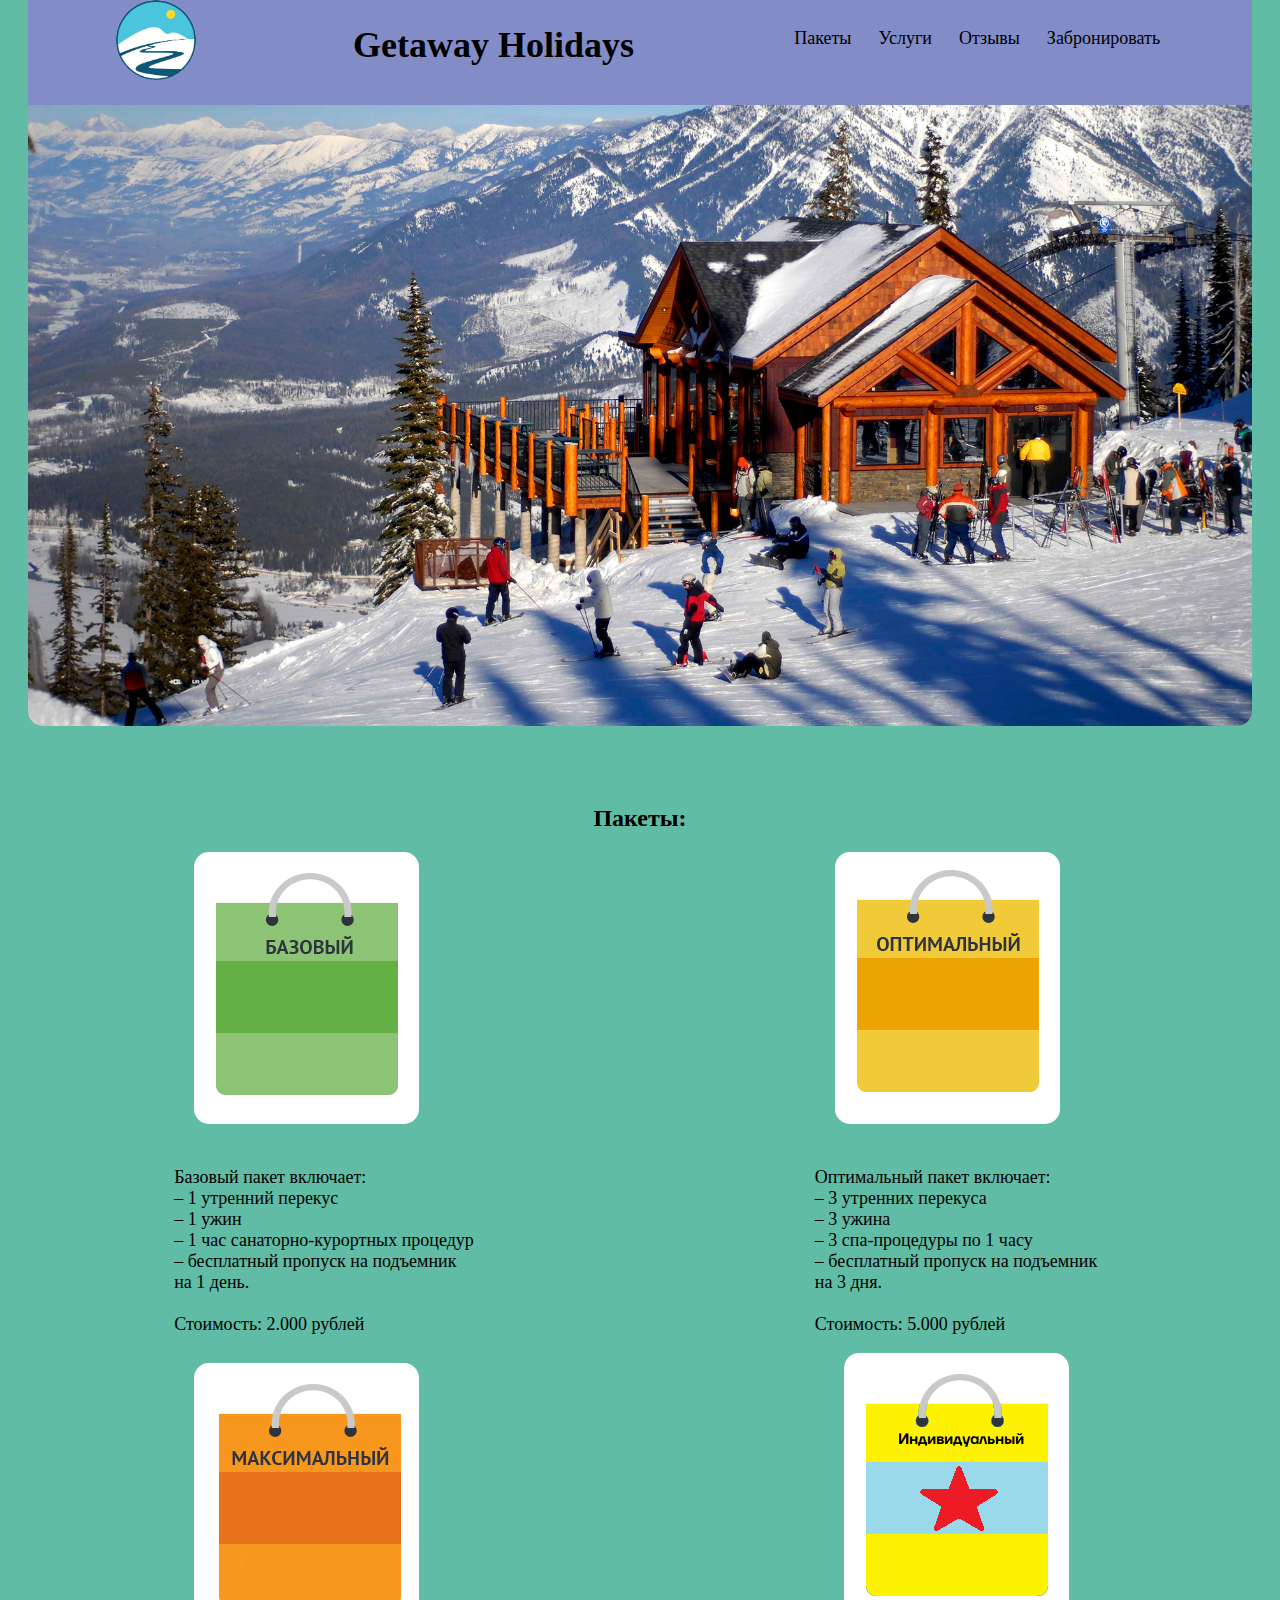
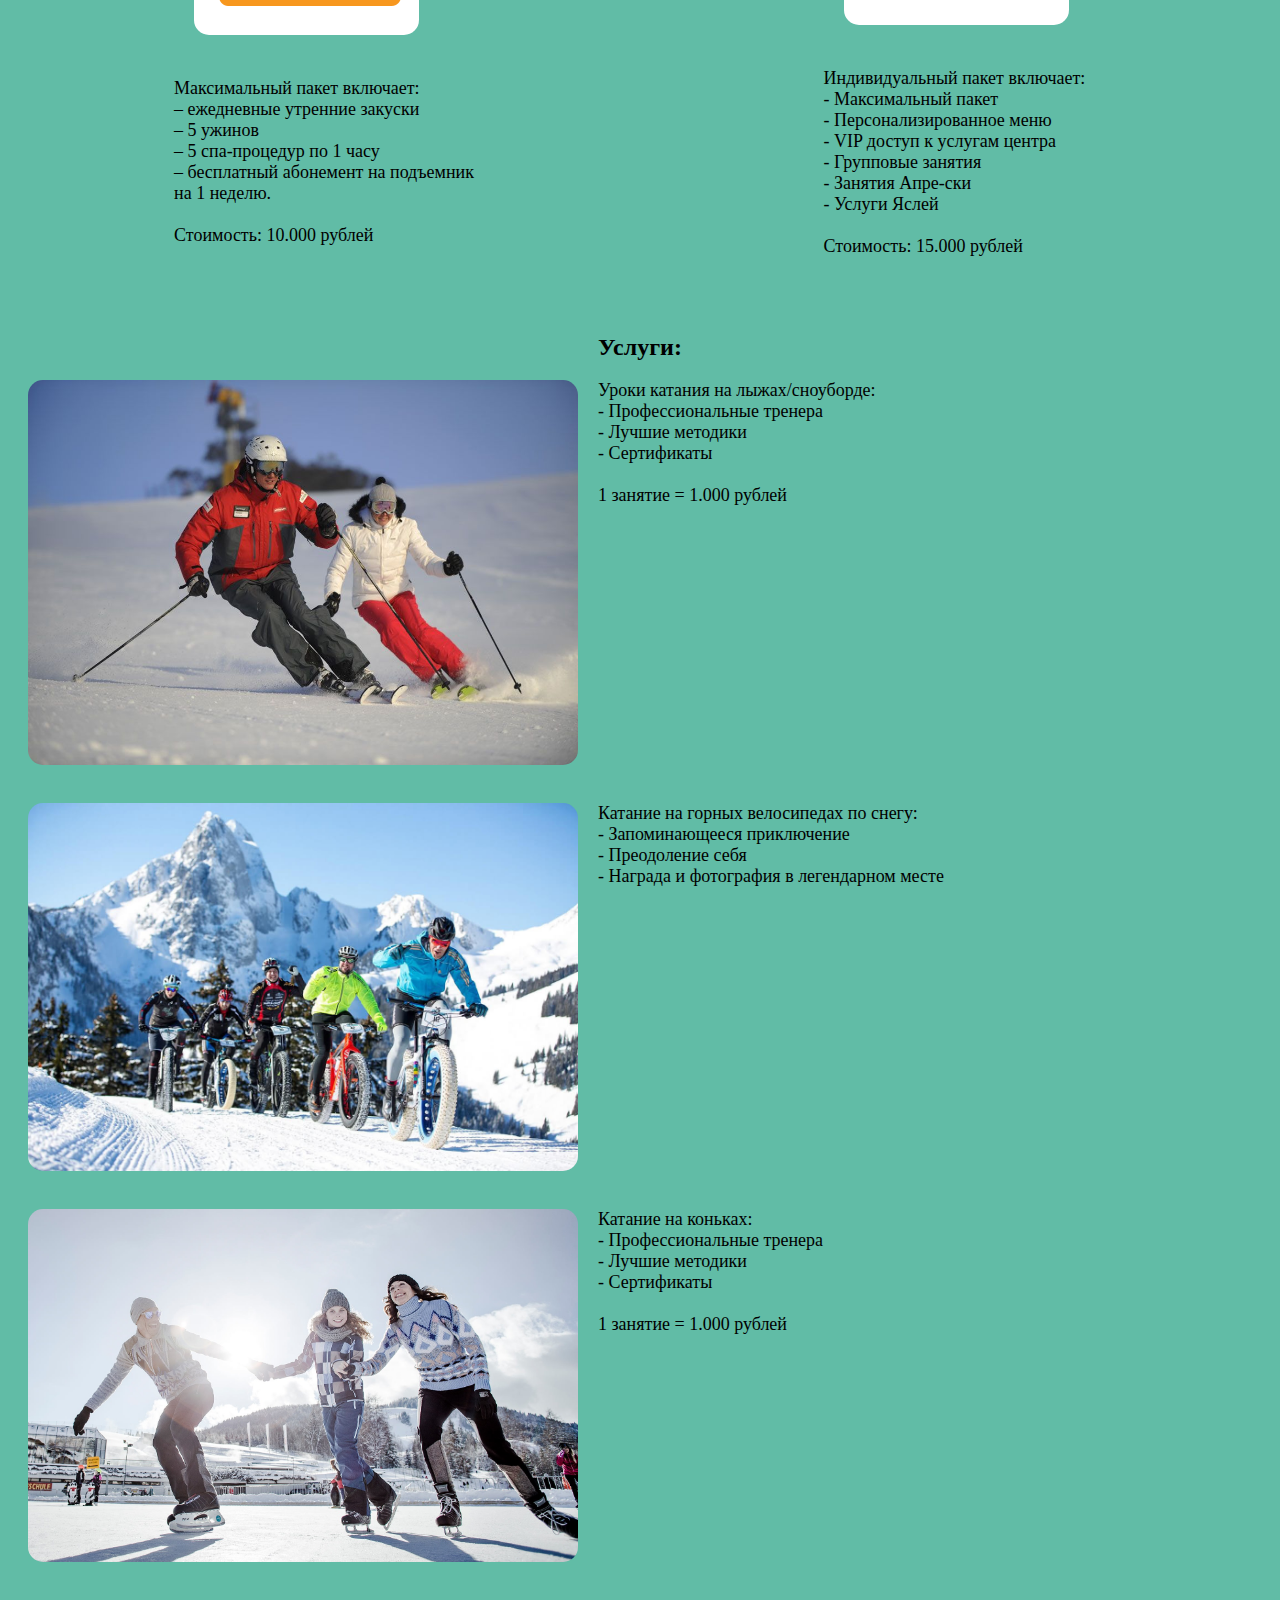
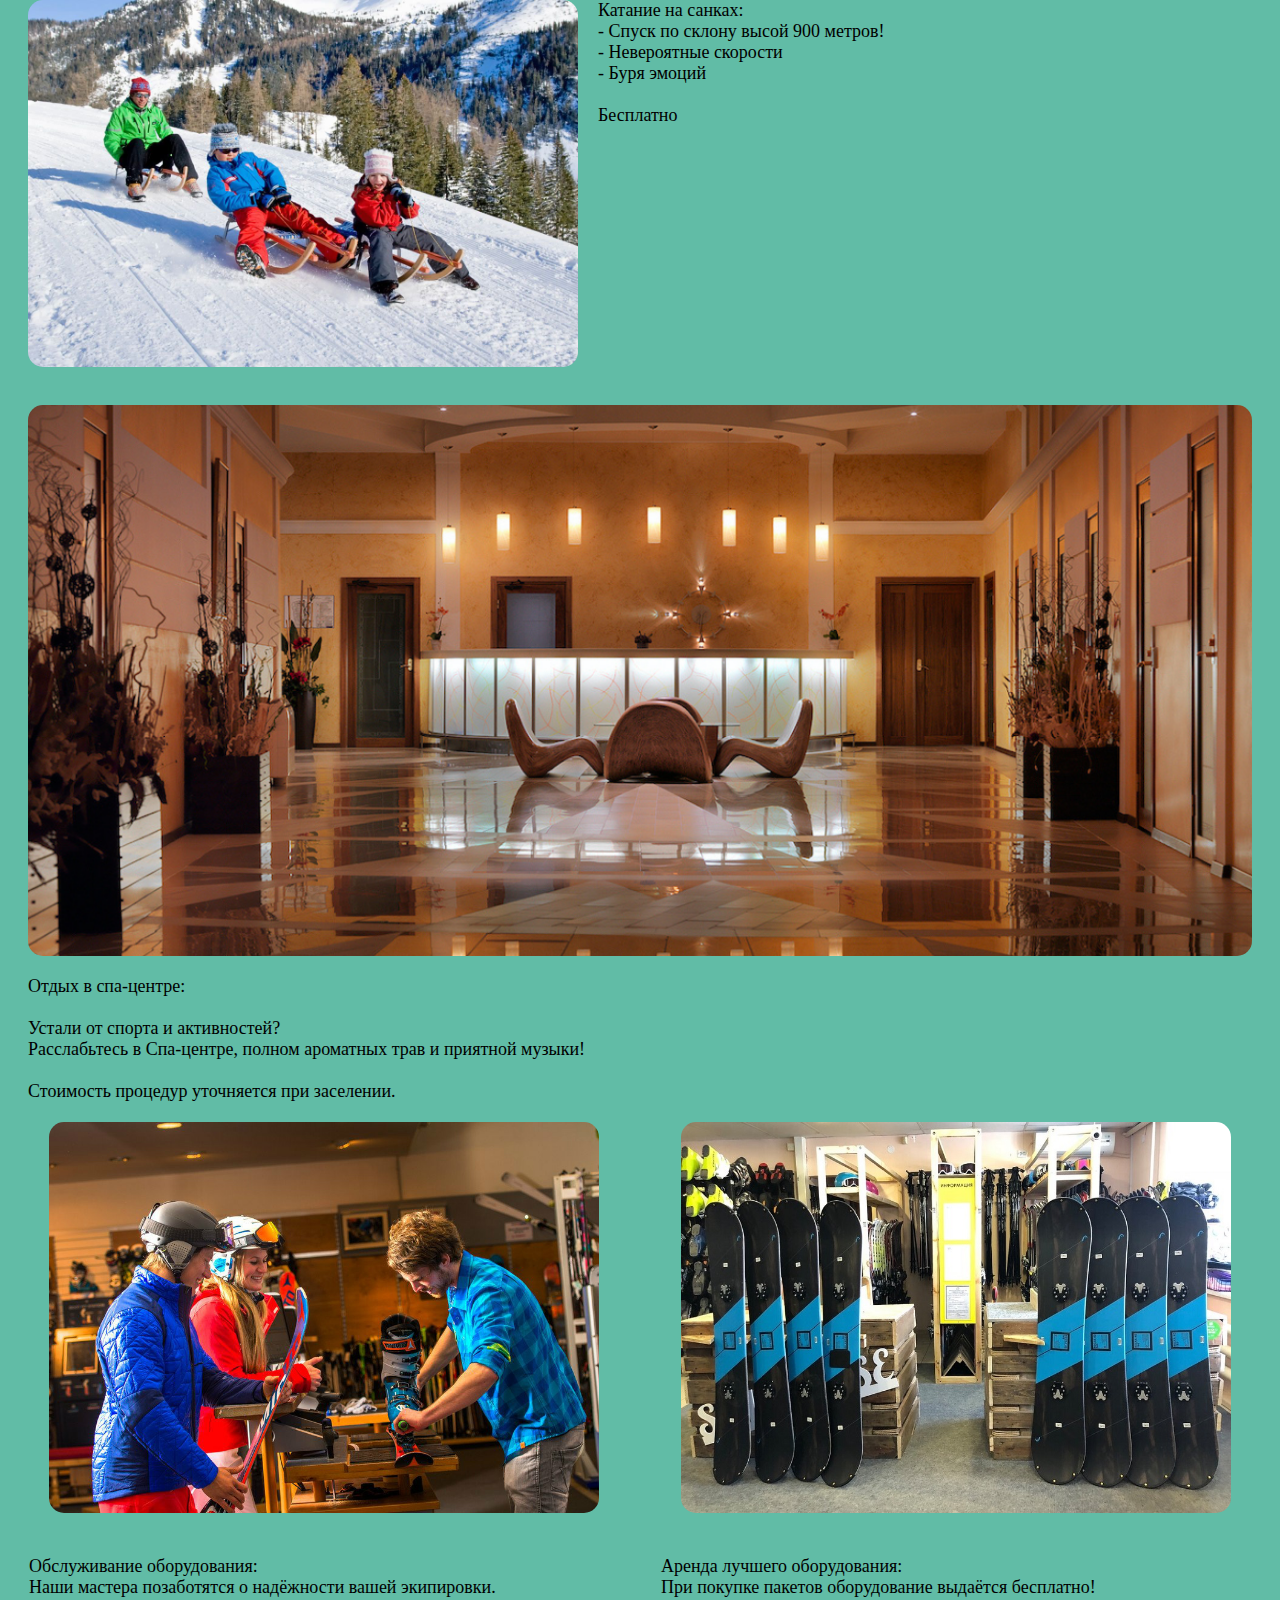
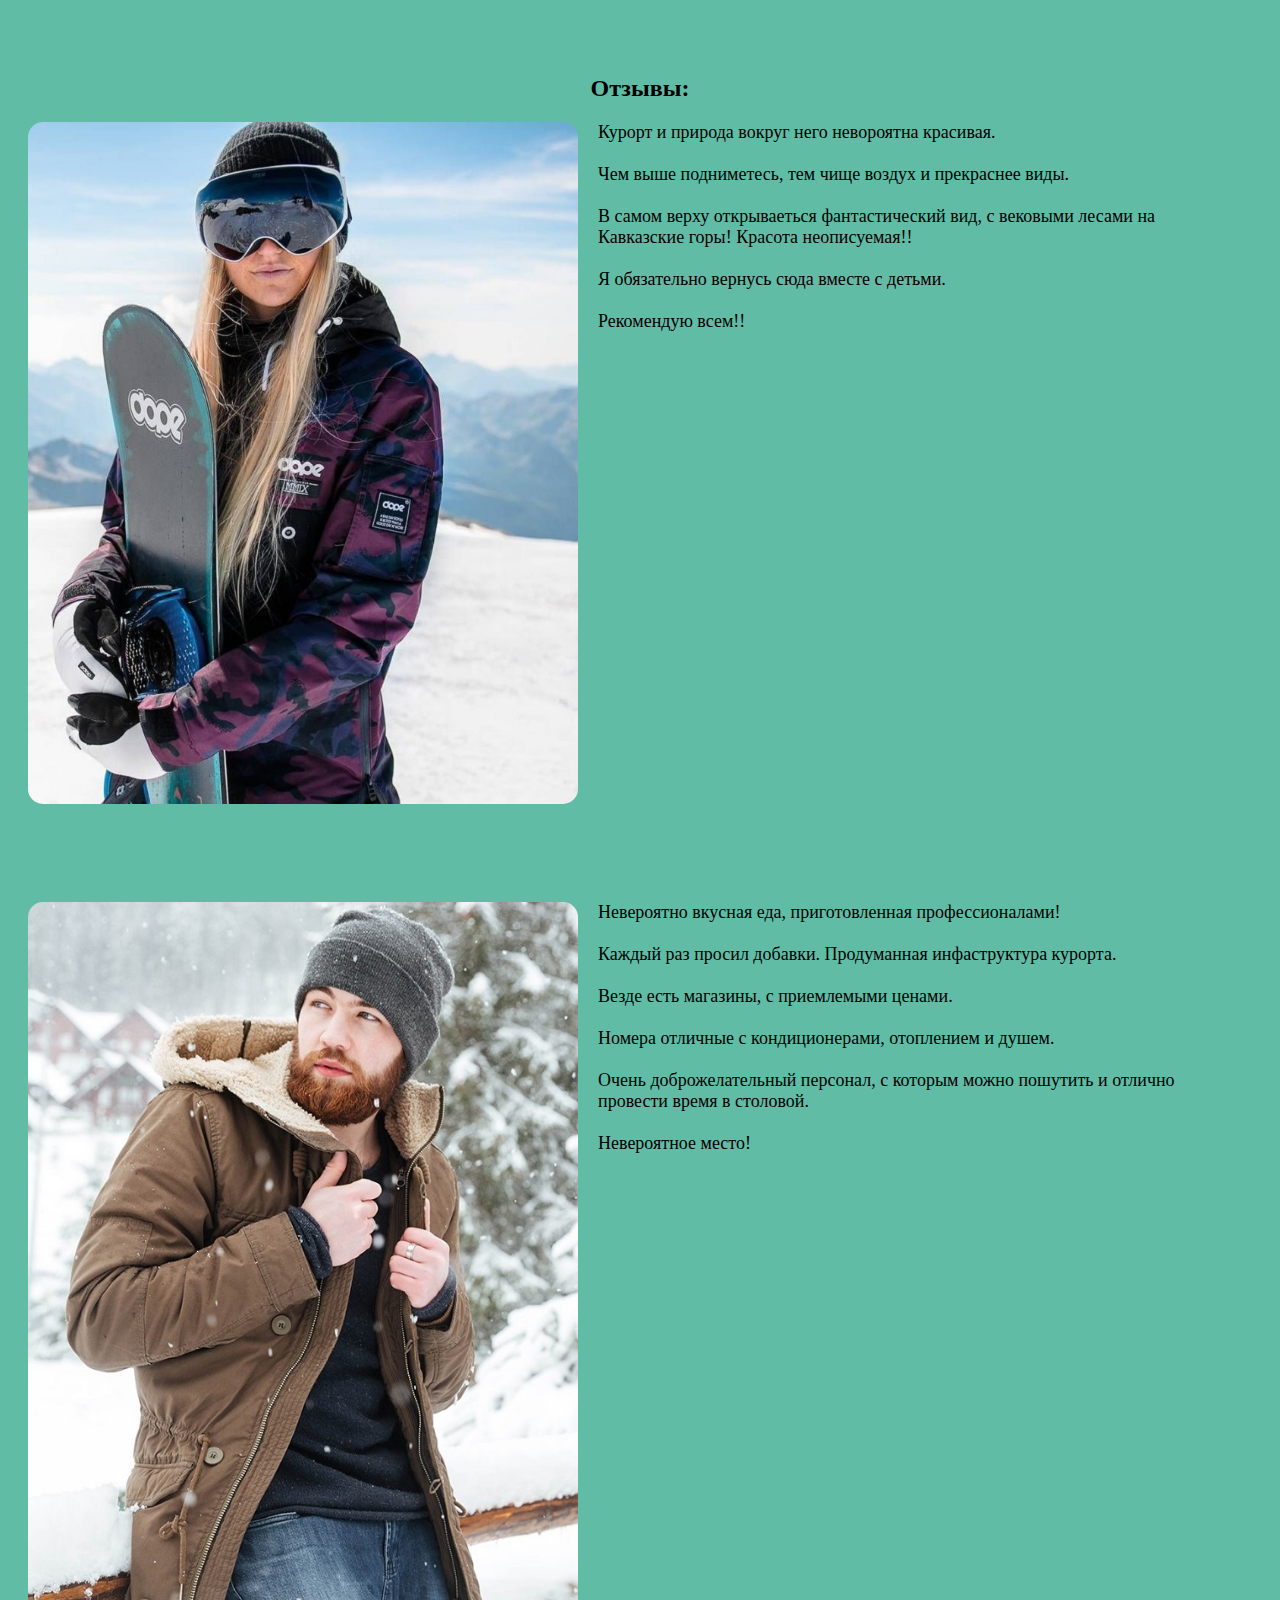
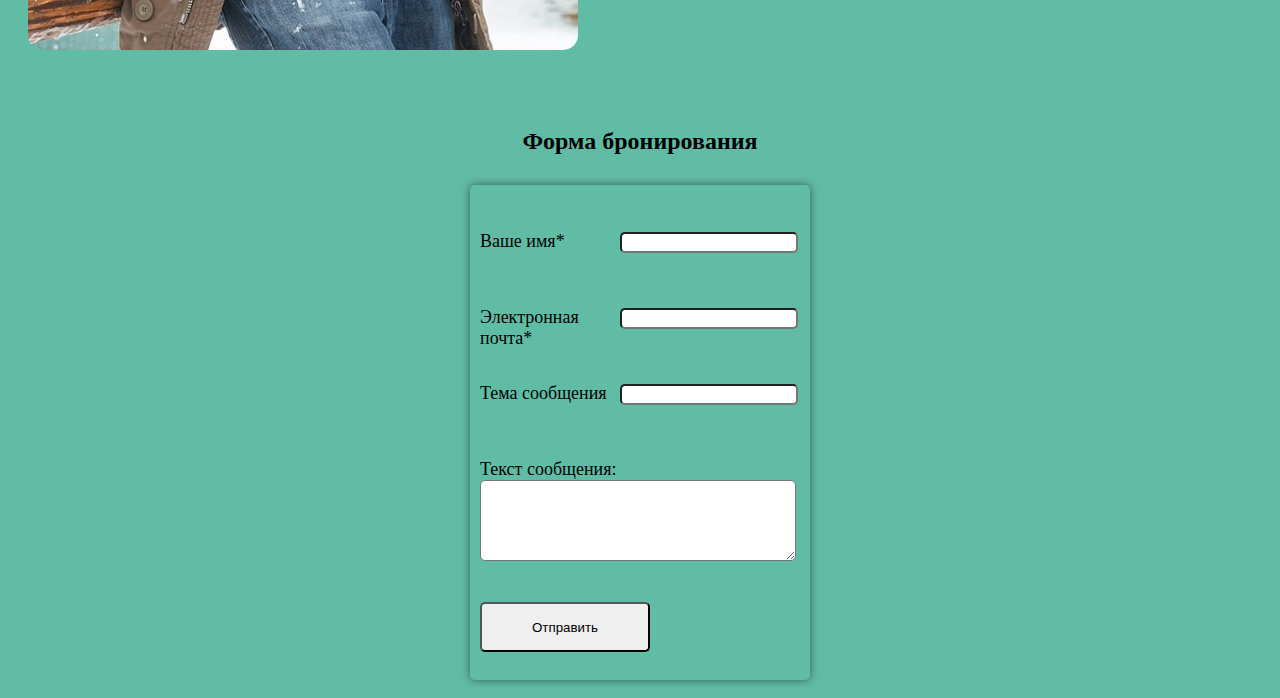
<file: index.html>
<!DOCTYPE html>
<html lang="en">
<head>
    <meta charset="UTF-8">
    <!-- SEO оптимизация -->
    <meta name="description" content="Getaway Holidays - best Holidays!">
    <meta name="keywords" content="holidays, winter, resort">
    <meta name="autor" content="Gleb">
    <!-- Иконка сайта в браузере -->
    <link rel="shortcut icon" href="./Images/favicon.jpg" type="image/x-icon">
    <!-- Для моб. телефонов -->
    <meta name="viewport" content="width=device-width, initial-scale=1.0">

    <!-- Подключение CSS к странице -->
    <link rel="stylesheet" href="./static/css/style.css">
    <link rel="stylesheet" href="./static/css/menu.css">
    <link rel="stylesheet" href="./static/css/cards.css">
	<link rel="stylesheet" href="./static/css/form.css">

    <!-- Адаптация сайта -->
    <link rel="stylesheet" href="./static/css/adaptation.css">

    <title>Getaway Holidays</title>

</head>
<body>
    <!-- Закрепленная шапка сайта -->
    <header>
        <nav class="top-menu">

            <a class="menu-logo-link" href="#"> <img class="menu-logo-img" src="./Images/logo.jpg" title="Logo" alt="Logo"></a>

            <h1>Getaway Holidays</h1>

            <ul class="top-menu-elements">
                <li><a href="#packages_section">Пакеты</a></li>
                <li><a href="#services">Услуги</a></li>
                <li><a href="#comments">Отзывы</a></li>
                <li><a href="#buy">Забронировать</a></li>
            </ul>
        </nav>
    </header>

    <div class="big_img">
        <img src="./Images/other/winter-resort.jpg" alt="winter-resort">
    </div>

    <p class="anchor" id="packages_section">INVISIBLE ANCHOR</p>
    <h2 class="heading">Пакеты:</h2>

    <!-- <input value="КНОПКА МЕТЕЛИ" onclick="press()" type="button"> -->

    <div class="packages">
        <div class="card_holder">
            <div class="card">
                <img src="./Images/photos/2 Packages/1 Base package.png" title="Базовый пакет" alt="Базовый пакет">
                <p>
                    Базовый пакет включает: <br>
                    – 1 утренний перекус <br>
                    – 1 ужин <br>
                    – 1 час санаторно-курортных процедур <br>
                    – бесплатный пропуск на подъемник <br>
                    на 1 день. <br>
                    <br>
                    Стоимость: 2.000 рублей<br>
                </p>
            </div>
        </div>
        <div class="card_holder">
            <div class="card">
                <img src="./Images/photos/2 Packages/2 Standart package.png" title="Стандартный пакет" alt="Стандартный пакет">
                <p>
                    Оптимальный пакет включает: <br>
                    – 3 утренних перекуса <br>
                    – 3 ужина <br>
                    – 3 спа-процедуры по 1 часу <br>
                    – бесплатный пропуск на подъемник <br>
                    на 3 дня. <br>
                    <br>
                    Стоимость: 5.000 рублей <br>
                </p>
            </div>
        </div>
        <div class="card_holder">
            <div class="card">
                <img src="./Images/photos/2 Packages/3 Luxe package.png" title="Максимальный пакет" alt="Максимальный пакет">
                <p>
                    Максимальный пакет включает: <br>
                    – ежедневные утренние закуски <br>
                    – 5 ужинов <br>
                    – 5 спа-процедур по 1 часу <br>
                    – бесплатный абонемент на подъемник<br>
                    на 1 неделю. <br>
                    <br>
                    Стоимость: 10.000 рублей <br>
                </p>
            </div>
        </div>
        <div class="card_holder">
            <div class="card">
                <img src="./Images/photos/2 Packages/4 Individual package.png" title="Индивидуальный пакет" alt="Индивидуальный пакет">
                <p>
                    Индивидуальный пакет включает: <br>
                    - Максимальный пакет <br>
                    - Персонализированное меню <br>
                    - VIP доступ к услугам центра <br>
                    - Групповые занятия <br>
                    - Занятия Апре-ски <br>
                    - Услуги Яслей <br>
                    <br>
                    Стоимость: 15.000 рублей <br>
                </p>
            </div>
        </div>
    </div>

    <p class="anchor" id="services">INVISIBLE ANCHOR</p>
    <h2 class="heading">Услуги:</h2>

    <p class="around">
        <img class="services" src="./Images/photos/1 Services/1 Ice skiing.jpg" alt="Ice skiing">
        
        <span>
            Уроки катания на лыжах/сноуборде:<br>
            - Профессиональные тренера<br>
            - Лучшие методики<br>
            - Сертификаты<br>
            <br>
            1 занятие = 1.000 рублей<br>
        </span>
    </p>

    <p class="around">
        <img class="services" src="./Images/photos/1 Services/2 Mountain biking.jpeg" alt="Mountain biking">
        
        <span>
            Катание на горных велосипедах по снегу:<br>
            - Запоминающееся приключение<br>
            - Преодоление себя<br>
            - Награда и фотография в легендарном месте<br>
        </span>
    </p>

    <p class="around">
        <img class="services" src="./Images/photos/1 Services/3 Ice skating.jpg" alt="Ice skating">
        
        <span>
            Катание на коньках:<br>
            - Профессиональные тренера<br>
            - Лучшие методики<br>
            - Сертификаты<br>
            <br>
            1 занятие = 1.000 рублей<br>
        </span>
    </p>

    <p class="around">
        <img class="services" src="./Images/photos/1 Services/4 Sledding.jpg" alt="Sledding">
        
        <span>
            Катание на санках:<br>
            - Спуск по склону высой 900 метров!<br>
            - Невероятные скорости<br>
            - Буря эмоций<br>
            <br>
            Бесплатно <br>
        </span>
    </p>

    <div class="big_img">
        <img src="./Images/photos/1 Services/5 Spa.png" alt="Spa">
    </div>

    <p class="below">
        Отдых в спа-центре:<br>
        <br>
        Устали от спорта и активностей? <br>
        Расслабьтесь в Спа-центре, полном ароматных трав и приятной музыки! <br>
        <br>
        Стоимость процедур уточняется при заселении.<br>
    </p>

    <div class="packages">
        <div class="card_service">
            <div class="card">
                <img class="services" src="./Images/photos/1 Services/6 equipment maintenance.jpg" alt="Ремонт оборудования">
                <p>
                    Обслуживание оборудования: <br>
                    Наши мастера позаботятся о надёжности вашей экипировки.<br>
                </p>
            </div>
        </div>
        <div class="card_service">
            <div class="card">
                <img class="services" src="./Images/photos/1 Services/7 equipment rental.jpg" alt="Аренда оборудования">
                <p>
                    Аренда лучшего оборудования: <br>
                    При покупке пакетов оборудование выдаётся бесплатно!<br>
                </p>
            </div>
        </div>
    </div>
    
    <p class="anchor" id="comments">INVISIBLE ANCHOR</p>
    <h2 class="heading">Отзывы:</h2>

    <p class="around">
        <img class="clients" src="./Images/other/woman-client.jpg" alt="woman-client">
        
        <span>
            Курорт и природа вокруг него невороятна красивая.<br>
            <br>
            Чем выше подниметесь, тем чище воздух и прекраснее виды.<br>
            <br>
            В самом верху открываеться фантастический вид, с вековыми лесами на Кавказские горы! Красота неописуемая!!<br>
            <br>
            Я обязательно вернусь сюда вместе с детьми.<br>
            <br>
            Рекомендую всем!!<br>
        </span>
    </p>

    <br><br>

    <p class="around">
        <img class="clients" src="./Images/other/man-client.jpg" alt="man-client">
        
        <span>
            Невероятно вкусная еда, приготовленная профессионалами!<br>
            <br>
            Каждый раз просил добавки. Продуманная инфаструктура курорта.<br>
            <br>
            Везде есть магазины, с приемлемыми ценами.<br>
            <br>
            Номера отличные с кондиционерами, отоплением и душем.<br>
            <br>
            Очень доброжелательный персонал, с которым можно пошутить и отлично провести время в столовой.<br>
            <br>
            Невероятное место!<br>
        </span>
    </p>


    <p class="anchor" id="buy">INVISIBLE ANCHOR</p>
    <h2 class="heading">Форма бронирования</h2>

    <!-- Форма обратной связи-->

    <div class="formik">
        <form id="form_message">
            <p>
                <div class="titles">Ваше имя*</div>
                <input class="input" name="name" type="text"/>
            </p>
            <p>
                <div class="titles">Электронная почта*</div>
                <input class="input" name="email" type="text"/>
            </p>
            <p>
                <div class="titles">Тема сообщения</div>
                <input class="input" name="subjects" type="text"/>
            </p>
            <p>
                <div class="titles">Текст сообщения:</div>
                <textarea name="message" cols="50" rows="5"></textarea>
            </p>
            <p>
                <input id="submit" value="Отправить" type="submit"/>
            </p>
        </form>
    </div>

    <!-- Connect JS to this page -->
    <!-- Подключение снежной метели -->
    <script src="https://code.jquery.com/jquery-3.6.0.min.js"></script>
    <script src="https://s3-us-west-2.amazonaws.com/s.cdpn.io/130527/h5ab-snow-flurry.js"></script>
    <script src="./static/js/snow.js"></script>
</body>
</html>
</file>
<file: static/css/style.css>
/*
Селекторы по эл. тегов - это плохо.
Используй селекторы по классам
*/

/*Стили для главной страницы*/

html {
    scroll-behavior: smooth;
}

body {
    /*Шрифты по умолчанию для сайта*/
    font-size: 24px;
    font-family: 'Times New Roman', Arial;
    color:rgb(0, 0, 0);
    /*Фон сайта*/
    background-color: #61BCA6;
}

#first_el {
    margin-top: 150px; /*Отступ, чтобы главное меню не закрывало название раздела*/
}

div.big_img {
    display: flex;
    flex-direction: column;
    justify-content: center;
    width: 100%;
    height: 100%;
    /* background: url("Images/other/winter-resort.jpg") center no-repeat; */
    border-radius: 25px;
    -webkit-background-size: cover;
    background-size: cover;
}

/*Устранение смещения при переходе к якорю*/
p.anchor {
    display: block;
    position: relative;
    top: -80px;
    visibility: hidden; /* Якорь не будет отображаться */
}

h2.heading {
    text-align: center;
    font-size: 36px;
}

/*Отступы изображений*/
img {
    margin: 0px 20px 20px 20px;
    border-radius: 15px;
}

/*Услуги*/
img.services {
    /* Для того, чтобы изображения услуг помещались в body */
    width: min(550px, calc(100vw - 250px));
}

/*Клиенты*/
img.clients {
    /* Для того, чтобы изображения услуг помещались в body */
    width: min(550px, calc(100vw - 500px));
}

/*Текст вокруг изображений*/
p.around {
    display: flex;
    margin-right: 50px;
}

/*Текст под изображениями*/
p.below {
    display: flex;
    margin: 0px 20px 20px 20px;
}

/*Изменения цвета для выделения*/
::selection {
    background-color:#ffee38;
    color:#191919
}

/*Снежная метель*/
.sf-snow-flake {
    position: fixed;
    top: -20px;
    z-index: 99999;
    }
    
.sf-snow-anim {
    top: 110%;
}
</file>
<file: static/css/menu.css>
/*Все стили для меню в шапке сайта*/

/*Стили для главного меню*/
.top-menu {
    width: calc(100% - 56px); /* Расчёт ширины блока */
    height: auto; /*Автоматический расчёт высоты блока*/
    
    background-color: rgb(130, 140, 199);
    /*Внешние отступы автоматические (одинаковые) для справа и слева*/
    margin: auto;
    /*Закрепление элемента при прокрутке*/
    position: fixed;

    /*Относительное позиционирование элемента*/
    left: 0px;
    right: 0px;
    top: 0px;

    /*Отображение шапки*/
    display: flex;
    /*Выравнивание контента*/
    justify-content: space-around;
    z-index: 999; /*Поверх всего*/
}

/*Положение элементов главного меню*/
.top-menu-elements {
    flex-direction: row; 
    list-style: none; /*Убрать маркеры списка*/
    display: flex;
    justify-content: space-between;
    padding: 10px;
}
/*Вид элементов главного меню*/
.top-menu-elements li a{
    text-decoration: none;
    color: rgb(0, 0, 0);
}
/*Отступы элементов главного меню*/
.top-menu-elements li {
    margin-left: 13.5px;
    margin-right: 13.5px;
}
/*Изменение цвета при наведении*/
.top-menu-elements li a:hover {
    color:brown;
}


/*Для ссылки логотипа сайта*/
.menu-logo-link {
    display: inline-block;
    border-radius: 20px; /*Скруглить края изображения*/
}

/*Для лототипа сайта*/
.menu-logo-img {
    border-radius: 50px;
    width: 100px;
    height: 100px;
}
</file>
<file: static/css/cards.css>
/*Стили для предлагаемых пакетов и их описания*/
/* Они реализованы в виде карточек */

div.packages {
    display: flex;
    justify-content: center;
    align-items: center;
    flex-wrap: wrap;
}

div.card_holder {
    display: flex;
    justify-content: center;
    align-items: center;
    width: 50%;
}

/*Услуги по оборудованию*/
/*Хранятся отдельно от card_holder, т.к. адаптируются иначе*/
div.card_service {
    display: flex;
    justify-content: center;
    align-items: center;
    width: 50%;
}
</file>
<file: static/css/form.css>
/*Форма обратной связи*/

/*Форма*/
#form_message {
	box-shadow: 0 0 10px rgba(0,0,0,0.5);
	border-radius: 5px;
	margin:10px;
	padding: 10px;
	width: 320px;
}

/*Выравнивание эл. по центру*/
.formik {
	justify-content: center;
	position: relative;
	display: flex;
}

/*Расположение подписей и полей ввода рядом*/
.formik form p {
	display: flex;
	justify-content: space-between;
}

.titles {
	width: 140px;
	float: left;
}

#form_message input {
	border-radius: 5px;
	width: 170px;
}

textarea {
	border-radius: 5px;
	min-width: 170px;
	min-height: 50px;
	max-width: 310px;
	max-height: 250px;
}

#submit {
	height: 50px;
	float: right;
}

#form_message h2 {
	text-align: center;
}
</file>
<file: static/css/adaptation.css>
/*Адаптация для сайта*/

/*Экран до 1440px*/
@media screen and (max-width: 1440px) {
    body {
        font-size: 18px;
    }
    h2.heading {
        font-size: 24px;
    }
    .menu-logo-img {
        border-radius: 50px;
        width: 80px;
        height: 80px;
    }
}

/*Экран до 1180px*/
@media screen and (max-width: 1180px) {
    div.card_service {
        width: 100%;
    }
}

/*Экран до 768px*/
@media screen and (max-width: 768px) {
    body {
        font-size: 14px;
    }
    h2.heading {
        font-size: 20px;
    }
    .menu-logo-img {
        border-radius: 50px;
        width: 60px;
        height: 60px;
    }
    img.clients {
        display: none;
    }
}

/*Экран до 550px*/
@media screen and (max-width: 550px) {
    body {
        font-size: 10px;
    }
    h2.heading {
        font-size: 14px;
    }
    .menu-logo-img {
        border-radius: 50px;
        width: 30px;
        height: 30px;
    }
}

/*Экран до 480px*/
@media screen and (max-width: 480px) {
    body {
        font-size: 10px;
    }
    h2.heading {
        font-size: 16px;
    }
    .menu-logo-img {
        border-radius: 50px;
        width: 40px;
        height: 40px;
    }
    div.card_holder {
        width: 100%;
    }
    img.clients {
        display: none;
    }
}

/*Экран до 440px*/
@media screen and (max-width: 440px) {
    h1 {
        display: none;
    }
}

/*Экран до 360px*/
@media screen and (max-width: 360px) {
    .top-menu {
        font-size: 8px;
    }
    body {
        font-size: 16px;
    }
    h2.heading {
        font-size: 18px;
    }
    .menu-logo-img {
        border-radius: 50px;
        width: 20px;
        height: 20px;
    }
    /* Спрятать изображения услуг */
    img.services {
        display: none;
    }
}
</file>
